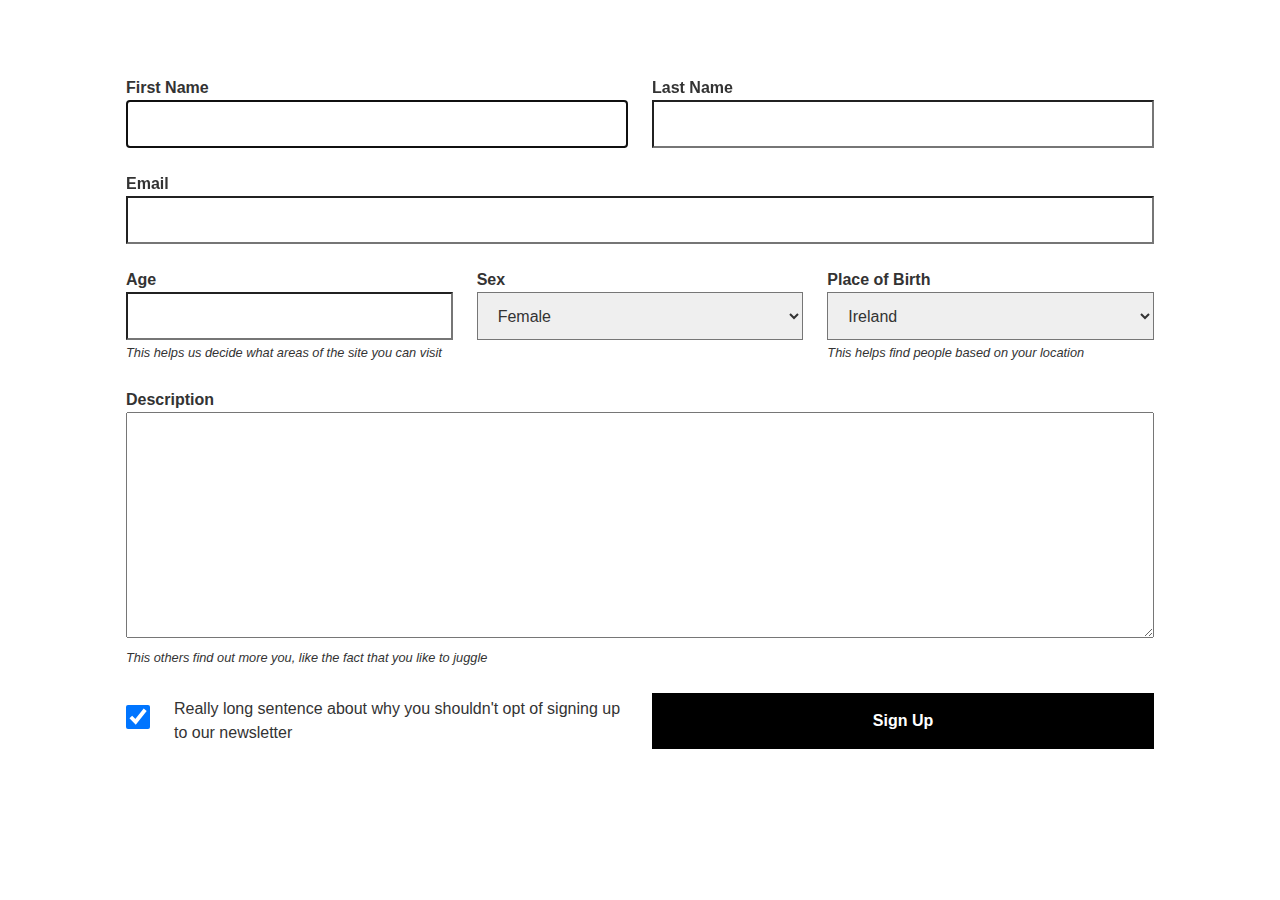
<file: form.html>
<!DOCTYPE html>
<html lang="en">
<head>
    <meta charset="UTF-8">
    <title>Document</title>
    <meta name="viewport" content="width=device-width, user-scalable=no, initial-scale=1.0, maximum-scale=1.0, minimum-scale=1.0">
    <link rel="stylesheet" href="css/main.css">
    <style>
        input,
        select {
            border-radius: 0;
        }
    </style>
</head>
<body>
    <div class="wrapper">
        <form action="#" method="get">
            <ul class="list-block list-block--small">
                <li class="layout__item u-1-2-lap-and-up">
                    <label>
                        <b>First Name</b>
                        <input type="text" name="fname" autofocus></label>
                </li><li class="layout__item u-1-2-lap-and-up">
                    <label>
                        <b>Last Name</b>
                        <input type="text" name="lname"></label>
                </li><li class="layout__item u-1-1">
                    <label>
                        <b>Email</b>
                        <input type="email" name="email"></label>
                </li><li class="layout__item u-1-3-lap-and-up">
                    <label>
                        <b>Age</b>
                        <input type="number" name="age">
                        <small><em>This helps us decide what areas of the site you can visit</em></small>
                    </label>
                </li><li class="layout__item u-1-3-lap-and-up">
                    <label>
                        <b>Sex</b>
                        <select name="sex" id="">
                            <option value="">Male</option>
                            <option value="" selected>Female</option>
                            <option value="">Other</option>
                            <option value="">Wales</option>
                        </select>
                    </label>
                </li><li class="layout__item u-1-3-lap-and-up">
                    <label>
                        <b>Place of Birth</b>
                        <select name="pob" id="">
                            <optgroup label="Europe">
                                <option value="">England</option>
                                <option value="" selected>Ireland</option>
                                <option value="">Scotland</option>
                                <option value="">Wales</option>
                            </optgroup>
                        </select>
                        <small><em>This helps find people based on your location</em></small>
                    </label>
                </li><li class="layout__item u-1-1-lap-and-up">
                    <label>
                        <b>Description</b>
                        <textarea name="desc" rows="8"></textarea>
                        <small><em>This others find out more you, like the fact that you like to juggle</em></small>
                        </label>
                </li><li class="layout__item u-1-2-lap-and-up">
                    <label class="flag">
                        <span class="flag__img"><input type="checkbox" name="news" checked></span>
                        <span class="flag__body">Really long sentence about why you shouldn't opt of signing up to our newsletter</span>
                    </label>
                </li><li class="layout__item u-1-2-lap-and-up">
                    <button type="submit" class="btn btn--full btn--primary">Sign Up</button>
                </li>

            </ul>
        </form>
    </div>
</body>
</html>
</file>
<file: css/main.css>
/*!
 * inuitcss, by @csswizardry
 *
 * github.com/inuitcss | inuitcss.com
 *//*! normalize.css v3.0.2 | MIT License | git.io/normalize */html{font-family:sans-serif;-ms-text-size-adjust:100%;-webkit-text-size-adjust:100%}body{margin:0}article,aside,details,figcaption,figure,footer,header,hgroup,main,menu,nav,section,summary{display:block}audio,canvas,progress,video{display:inline-block;vertical-align:baseline}audio:not([controls]){display:none;height:0}[hidden],template{display:none}a{background-color:transparent}a:active,a:hover{outline:0}abbr[title]{border-bottom:1px dotted}b,strong{font-weight:bold}dfn{font-style:italic}h1{font-size:2em;margin:0.67em 0}mark{background:#ff0;color:#000}small{font-size:80%}sub,sup{font-size:75%;line-height:0;position:relative;vertical-align:baseline}sup{top:-0.5em}sub{bottom:-0.25em}img{border:0}svg:not(:root){overflow:hidden}figure{margin:1em 40px}hr{-moz-box-sizing:content-box;box-sizing:content-box;height:0}pre{overflow:auto}code,kbd,pre,samp{font-family:monospace, monospace;font-size:1em}button,input,optgroup,select,textarea{color:inherit;font:inherit;margin:0}button{overflow:visible}button,select{text-transform:none}button,html input[type="button"],input[type="reset"],input[type="submit"]{-webkit-appearance:button;cursor:pointer}button[disabled],html input[disabled]{cursor:default}button::-moz-focus-inner,input::-moz-focus-inner{border:0;padding:0}input{line-height:normal}input[type="checkbox"],input[type="radio"]{box-sizing:border-box;padding:0}input[type="number"]::-webkit-inner-spin-button,input[type="number"]::-webkit-outer-spin-button{height:auto}input[type="search"]{-webkit-appearance:textfield;-moz-box-sizing:content-box;-webkit-box-sizing:content-box;box-sizing:content-box}input[type="search"]::-webkit-search-cancel-button,input[type="search"]::-webkit-search-decoration{-webkit-appearance:none}fieldset{border:1px solid #c0c0c0;margin:0 2px;padding:0.35em 0.625em 0.75em}legend{border:0;padding:0}textarea{overflow:auto}optgroup{font-weight:bold}table{border-collapse:collapse;border-spacing:0}td,th{padding:0}body,h1,h2,h3,h4,h5,h6,p,blockquote,pre,dl,dd,ol,ul,form,fieldset,legend,figure,table,th,td,caption,hr{margin:0;padding:0}abbr[title],dfn[title]{cursor:help}u,ins{text-decoration:none}ins{border-bottom:1px solid}html{-webkit-box-sizing:border-box;-moz-box-sizing:border-box;box-sizing:border-box}*,*:before,*:after{-webkit-box-sizing:inherit;-moz-box-sizing:inherit;box-sizing:inherit}body{margin-top:4em}a{color:#333;text-decoration:none}a:hover,a:active,a:focus{text-decoration:underline}textarea{padding:1em}input,select,textarea{font-size:1em}input[type="text"],input[type="email"],input[type="password"],input[type="tel"],input[type="url"],input[type="number"],select{width:100%;padding-left:1em}input[type="checkbox"]{width:1.5em}textarea{min-width:100%;width:100%;max-width:100%}input,select{height:3em;line-height:3em}label{cursor:pointer}html{font-size:1em;line-height:1.5;background-color:#fff;color:#333;overflow-y:scroll;min-height:100%;-webkit-text-size-adjust:100%;-ms-text-size-adjust:100%;-moz-osx-font-smoothing:grayscale;-webkit-font-smoothing:antialiased}img{max-width:100%;font-style:italic;vertical-align:middle}.gm-style img,img[width],img[height]{max-width:none}.wrapper{max-width:1100px;margin:0 auto;padding-right:12px;padding-left:12px}@media screen and (min-width: 45em){.wrapper{padding-right:24px;padding-left:24px}}.btn{display:inline-block;vertical-align:middle;font:inherit;text-align:center;margin:0;cursor:pointer;overflow:visible;padding:14px 30px;background-color:transparent;border:2px solid transparent}.btn,.btn:hover,.btn:active,.btn:focus{text-decoration:none;color:#000}.btn::-moz-focus-inner{border:0;padding:0}.btn--small{padding:6px 14px}.btn--full{width:100%}.btn--pill{border-radius:100px}.list-inline{margin:0;padding:0;list-style:none}.list-inline>li{display:inline-block}.list-bare{margin:0;padding:0;list-style:none}.list-block{margin:0;padding:0;list-style:none}.list-block__item,.list-block>li{padding:24px}.list-block--small>.list-block__item,.list-block.list-block--small>li{padding:12px}.list-ui,.list-ui__item,.list-ui>li{border:0 solid #ccc}.list-ui{margin:0;padding:0;list-style:none;border-top-width:1px}.list-ui__item,.list-ui>li{padding:24px;border-bottom-width:1px}.list-ui--tiny>.list-ui__item,.list-ui.list-ui--tiny>li{padding:6px}.list-ui--small>.list-ui__item,.list-ui.list-ui--small>li{padding:12px}.layout{list-style:none;margin:0;padding:0;margin-left:-24px}.layout__item{display:inline-block;padding-left:24px;vertical-align:top;width:100%}.layout--small{margin-left:-12px}.layout--small>.layout__item{padding-left:12px}.layout--large{margin-left:-48px}.layout--large>.layout__item{padding-left:48px}.media{display:block}.media__img{float:left;margin-right:24px}.media__img>img{display:block}.media__body{overflow:hidden;display:block}.media__body,.media__body>:last-child{margin-bottom:0}.media--tiny>.media__img{margin-right:6px}.media--tiny.media--rev>.media__img{margin-right:0;margin-left:6px}.media--small>.media__img{margin-right:12px}.media--small.media--rev>.media__img{margin-right:0;margin-left:12px}.media--rev>.media__img{float:right;margin-right:0;margin-left:24px}@media screen and (max-width: 720px){.media--responsive>.media__img{float:none;margin-right:0;margin-bottom:24px;margin-left:0}.media--responsive.media--tiny>.media__img{margin-right:0;margin-left:0;margin-bottom:6px}.media--responsive.media--small>.media__img{margin-right:0;margin-left:0;margin-bottom:12px}}.flag{display:table;width:100%}.flag__img,.flag__body{display:table-cell;vertical-align:middle}.flag__img{padding-right:24px}.flag__img>img{display:block;max-width:none}.flag__body{width:100%}.flag__body,.flag__body>:last-child{margin-bottom:0}.flag--tiny>.flag__img{padding-right:6px}.flag--tiny.flag--rev>.flag__img{padding-right:0;padding-left:6px}.flag--small>.flag__img{padding-right:12px}.flag--small.flag--rev>.flag__img{padding-right:0;padding-left:12px}.flag--rev{direction:rtl}.flag--rev>.flag__img,.flag--rev>.flag__body{direction:ltr}.flag--rev>.flag__img{padding-right:0;padding-left:24px}@media screen and (max-width: 720px){.flag--responsive{direction:ltr}.flag--responsive,.flag--responsive>.flag__img,.flag--responsive>.flag__body{display:block}.flag--responsive>.flag__img{padding-right:0;padding-left:0;margin-bottom:24px}.flag--responsive.flag--tiny>.flag__img{padding-right:0;padding-left:0;margin-bottom:6px}.flag--responsive.flag--small>.flag__img{padding-right:0;padding-left:0;margin-bottom:12px}}.table{width:100%}.tabs{margin:0;padding:0;list-style:none;display:table;table-layout:fixed;width:100%;text-align:center}.tabs__item{display:table-cell}.tabs__link{display:block}.app-bar{position:fixed;z-index:9999;top:0;right:0;left:0;background:#000;color:#fff}.navdrawer{overflow-y:auto;position:fixed;z-index:9999;top:0;bottom:0;width:80%;max-width:300px;max-height:100%;background:#fff;color:#000;box-shadow:0 0 10px rgba(0,0,0,0.5);transform:translateZ(0);transition:transform 0.2s}.navdrawer.is-active{transform:translateX(0)}.navdrawer--left{left:0;margin-right:80px;transform:translateX(-110%)}.no-csstransforms .navdrawer--left{left:-100%;right:100%;transition:left 0.2s}.no-csstransforms .navdrawer--left.is-active{left:0}.navdrawer--right{right:0;margin-left:80px;transform:translateX(110%)}.no-csstransforms .navdrawer--right{left:100%;right:-100%;transition:right 0.2s}.no-csstransforms .navdrawer--right.is-active{right:0}.navdrawer-overlay{position:fixed;z-index:999;top:-100%;right:0;bottom:100%;left:0;background:#000;opacity:0;transform:translateZ(0);transition:opacity 0.2s}.no-opacity .navdrawer-overlay{-ms-filter:"progid:DXImageTransform.Microsoft.Alpha(Opacity=0)"}.navdrawer-overlay.is-active{top:0;bottom:0;opacity:0.4}.no-opacity .navdrawer-overlay.is-active{-ms-filter:"progid:DXImageTransform.Microsoft.Alpha(Opacity=20)"}.btn{font-weight:700;color:inherit}.btn:hover,.btn:active,.btn:focus{color:inherit}.btn--icon{padding:14px}.btn--primary{-webkit-transition:0.2s;-moz-transition:0.2s;transition:0.2s;font-weight:700;background:#000;border-color:#000;color:#fff}.btn--primary:hover,.btn--primary:active,.btn--primary:focus{background:#000;border-color:#000;color:#fff}.btn--secondary{background:none;border-color:#000;color:#000}.btn--secondary:hover,.btn--secondary:active,.btn--secondary:focus{border-color:#000;color:#000}.btn--facebook{background:#3b5998;border-color:#3b5998;color:#fff}.btn--facebook:hover,.btn--facebook:active,.btn--facebook:focus{background:#2d4373;border-color:#2d4373;color:#fff}.btn--twitter{background:#4099FF;border-color:#4099FF;color:#fff}.btn--twitter:hover,.btn--twitter:active,.btn--twitter:focus{background:#0d7eff;border-color:#0d7eff;color:#fff}.product__cta{float:right;text-align:center}.promotion{display:block;padding:20px;background:#000;border-width:4px 2px 2px;border-style:solid;border-color:#333;color:#fff}.cart__item{overflow:hidden;margin-bottom:-1.5em}.cart__item__img{min-width:80px;width:20%;max-width:120px}@media (min-width: 600px){.cart__item__img{float:left;margin-right:2em}}.cart__item__head{overflow:hidden}@media (min-width: 600px){.cart__item__head{float:left}}.cart__item__body{padding-bottom:1.5em}@media (min-width: 600px){.cart__item__values{float:right}.cart__item__values,.cart__item__values tr,.cart__item__values td{display:inline-block}}.cart__item__actions{overflow:hidden}.float--left{float:left !important}.float--right{float:right !important}.float--none{float:none !important}.text--left{text-align:left !important}.text--right{text-align:right !important}.text--center{text-align:center !important}.weight--100{font-weight:100 !important}.weight--200{font-weight:200 !important}.weight--300{font-weight:300 !important}.weight--400{font-weight:400 !important}.weight--500{font-weight:500 !important}.weight--600{font-weight:600 !important}.weight--700{font-weight:700 !important}.weight--800{font-weight:800 !important}.weight--900{font-weight:900 !important}.u-m{margin:24px !important}.u-mt{margin-top:24px !important}.u-mr{margin-right:24px !important}.u-mb{margin-bottom:24px !important}.u-ml{margin-left:24px !important}.u-mh{margin-right:24px !important;margin-left:24px !important}.u-mv{margin-top:24px !important;margin-bottom:24px !important}.u-p{padding:24px !important}.u-pt{padding-top:24px !important}.u-pr{padding-right:24px !important}.u-pb{padding-bottom:24px !important}.u-pl{padding-left:24px !important}.u-ph{padding-right:24px !important;padding-left:24px !important}.u-pv{padding-top:24px !important;padding-bottom:24px !important}.clearfix:after,.media:after,.product:after{content:"";display:table;clear:both}.u-1-1{width:100% !important}.u-1-2{width:50% !important}.u-1-3{width:33.33333% !important}.u-2-3{width:66.66667% !important}.u-1-4{width:25% !important}.u-2-4{width:50% !important}.u-3-4{width:75% !important}.u-1-5{width:20% !important}.u-2-5{width:40% !important}.u-3-5{width:60% !important}.u-4-5{width:80% !important}@media screen and (max-width: 44.9375em){.u-1-1-palm{width:100% !important}.u-1-2-palm{width:50% !important}.u-1-3-palm{width:33.33333% !important}.u-2-3-palm{width:66.66667% !important}.u-1-4-palm{width:25% !important}.u-2-4-palm{width:50% !important}.u-3-4-palm{width:75% !important}.u-1-5-palm{width:20% !important}.u-2-5-palm{width:40% !important}.u-3-5-palm{width:60% !important}.u-4-5-palm{width:80% !important}}@media screen and (min-width: 45em) and (max-width: 63.9375em){.u-1-1-lap{width:100% !important}.u-1-2-lap{width:50% !important}.u-1-3-lap{width:33.33333% !important}.u-2-3-lap{width:66.66667% !important}.u-1-4-lap{width:25% !important}.u-2-4-lap{width:50% !important}.u-3-4-lap{width:75% !important}.u-1-5-lap{width:20% !important}.u-2-5-lap{width:40% !important}.u-3-5-lap{width:60% !important}.u-4-5-lap{width:80% !important}}@media screen and (min-width: 45em){.u-1-1-lap-and-up{width:100% !important}.u-1-2-lap-and-up{width:50% !important}.u-1-3-lap-and-up{width:33.33333% !important}.u-2-3-lap-and-up{width:66.66667% !important}.u-1-4-lap-and-up{width:25% !important}.u-2-4-lap-and-up{width:50% !important}.u-3-4-lap-and-up{width:75% !important}.u-1-5-lap-and-up{width:20% !important}.u-2-5-lap-and-up{width:40% !important}.u-3-5-lap-and-up{width:60% !important}.u-4-5-lap-and-up{width:80% !important}}@media screen and (max-width: 63.9375em){.u-1-1-portable{width:100% !important}.u-1-2-portable{width:50% !important}.u-1-3-portable{width:33.33333% !important}.u-2-3-portable{width:66.66667% !important}.u-1-4-portable{width:25% !important}.u-2-4-portable{width:50% !important}.u-3-4-portable{width:75% !important}.u-1-5-portable{width:20% !important}.u-2-5-portable{width:40% !important}.u-3-5-portable{width:60% !important}.u-4-5-portable{width:80% !important}}@media screen and (min-width: 64em){.u-1-1-desk{width:100% !important}.u-1-2-desk{width:50% !important}.u-1-3-desk{width:33.33333% !important}.u-2-3-desk{width:66.66667% !important}.u-1-4-desk{width:25% !important}.u-2-4-desk{width:50% !important}.u-3-4-desk{width:75% !important}.u-1-5-desk{width:20% !important}.u-2-5-desk{width:40% !important}.u-3-5-desk{width:60% !important}.u-4-5-desk{width:80% !important}}@media (-webkit-min-device-pixel-ratio: 2), (min-resolution: 192dpi), (min-resolution: 2dppx){.u-1-1-retina{width:100% !important}.u-1-2-retina{width:50% !important}.u-1-3-retina{width:33.33333% !important}.u-2-3-retina{width:66.66667% !important}.u-1-4-retina{width:25% !important}.u-2-4-retina{width:50% !important}.u-3-4-retina{width:75% !important}.u-1-5-retina{width:20% !important}.u-2-5-retina{width:40% !important}.u-3-5-retina{width:60% !important}.u-4-5-retina{width:80% !important}}@media screen and (max-width: 44.9375em){.palm-one-whole{width:100%}.palm-one-half{width:50%}.palm-one-third{width:33.333333333%}.palm-two-thirds{width:66.666666666%}.palm-one-quarter{width:25%}.palm-three-quarters{width:75%}.palm-one-fifth{width:20%}.palm-two-fifths{width:40%}.palm-three-fifths{width:60%}.palm-four-fifths{width:80%}.palm-one-tenth{width:10%}.palm-three-tenths{width:30%}.palm-seven-tenths{width:70%}.palm-nine-tenths{width:90%}}@media screen and (min-width: 45em) and (max-width: 63.9375em){.lap-one-whole{width:100%}.lap-one-half{width:50%}.lap-one-third{width:33.333333333%}.lap-two-thirds{width:66.666666666%}.lap-one-quarter{width:25%}.lap-three-quarters{width:75%}.lap-one-fifth{width:20%}.lap-two-fifths{width:40%}.lap-three-fifths{width:60%}.lap-four-fifths{width:80%}.lap-one-tenth{width:10%}.lap-three-tenths{width:30%}.lap-seven-tenths{width:70%}.lap-nine-tenths{width:90%}}@media screen and (min-width: 45em){.lap-and-up-one-whole{width:100%}.lap-and-up-one-half{width:50%}.lap-and-up-one-third{width:33.333333333%}.lap-and-up-two-thirds{width:66.666666666%}.lap-and-up-one-quarter{width:25%}.lap-and-up-three-quarters{width:75%}.lap-and-up-one-fifth{width:20%}.lap-and-up-two-fifths{width:40%}.lap-and-up-three-fifths{width:60%}.lap-and-up-four-fifths{width:80%}.lap-and-up-one-tenth{width:10%}.lap-and-up-three-tenths{width:30%}.lap-and-up-seven-tenths{width:70%}.lap-and-up-nine-tenths{width:90%}}@media screen and (max-width: 63.9375em){.portable-one-whole{width:100%}.portable-one-half{width:50%}.portable-one-third{width:33.333333333%}.portable-two-thirds{width:66.666666666%}.portable-one-quarter{width:25%}.portable-three-quarters{width:75%}.portable-one-fifth{width:20%}.portable-two-fifths{width:40%}.portable-three-fifths{width:60%}.portable-four-fifths{width:80%}.portable-one-tenth{width:10%}.portable-three-tenths{width:30%}.portable-seven-tenths{width:70%}.portable-nine-tenths{width:90%}}@media screen and (min-width: 64em){.desk-one-whole{width:100%}.desk-one-half{width:50%}.desk-one-third{width:33.333333333%}.desk-two-thirds{width:66.666666666%}.desk-one-quarter{width:25%}.desk-three-quarters{width:75%}.desk-one-fifth{width:20%}.desk-two-fifths{width:40%}.desk-three-fifths{width:60%}.desk-four-fifths{width:80%}.desk-one-tenth{width:10%}.desk-three-tenths{width:30%}.desk-seven-tenths{width:70%}.desk-nine-tenths{width:90%}.desk-push-one-tenth{position:relative;left:10%}}
/*# sourceMappingURL=main.css.map */
</file>
